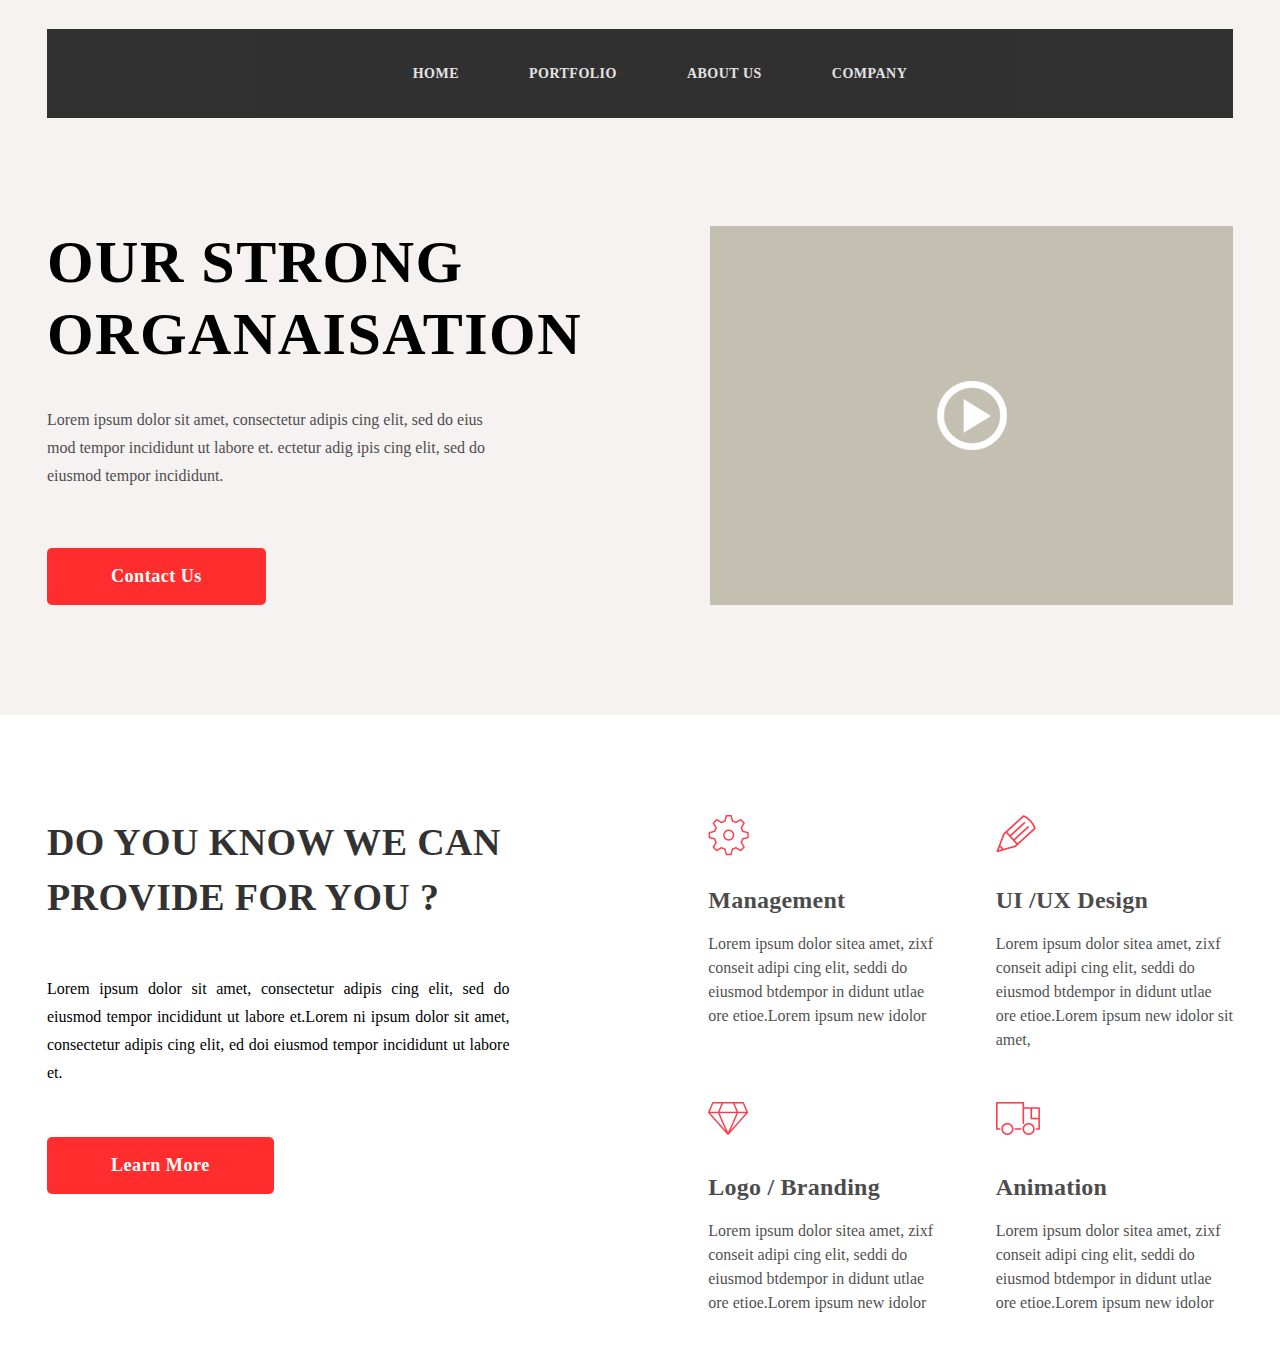
<file: lohmataya_babyshka/index.html>
<!DOCTYPE html>
<html lang="en">

<head>
    <meta charset="UTF-8">
    <meta name="viewport" content="width=device-width, initial-scale=1.0">
    <link rel="stylesheet" href="../lohmataya_babyshka/css/styles.css">
    <link rel="stylesheet" href="../lohmataya_babyshka/css/normalize.css">
    <title>Document</title>
</head>

<body>
    <div class="organisation">
        <div class="organisation__body">
            <div class="organisation__header">
                <nav class="organisation__menu">
                    <ul class="organisation__list">
                        <li><a href="" class="organisation__link">home</a></li>
                        <li><a href="" class="organisation__link">portfolio</a></li>
                        <li><a href="" class="organisation__link">about us</a></li>
                        <li><a href="" class="organisation__link">company</a></li>
                    </ul>
                </nav>
            </div>
            <div class="organisation__row">
                <div class="organisation__column">
                    <div class="organisation-item">
                        <div class="organisation-item__title">our strong
                            <br>
                            organaisation
                        </div>
                        <div class="organisation-item__subtitle">Lorem ipsum dolor sit amet, consectetur adipis cing
                            elit, sed do eius <br> mod tempor incididunt ut labore et. ectetur adig ipis cing elit, sed
                            do <br>
                            eiusmod tempor incididunt.
                        </div>
                        <div class="item__btn">Contact Us</div>
                    </div>
                </div>
                <div class="organisation__column-1">
                    <div class="organisation-item">
                        <div class="organisation-item__icon"><img src="../lohmataya_babyshka/img/01.png" alt="">
                        </div>
                    </div>
                </div>
            </div>
        </div>
    </div>
    <div class="provide">
        <div class="provide__body">
            <div class="provide__columns">
                <div class="provide__title">do you know we can
                    provide for you ?
                </div>
                <div class="provide__subtitle">
                    Lorem ipsum dolor sit amet, consectetur adipis cing elit, sed do eiusmod tempor incididunt ut labore
                    et.Lorem ni ipsum dolor sit amet, consectetur adipis cing elit, ed doi eiusmod tempor incididunt ut
                    labore et.
                </div>
                <div class="provide__btn">Learn More</div>
            </div>
            <div class="provide__columns-1">
                <div class="provide__columns-row">
                    <div class="provide__icon"><img src="../lohmataya_babyshka/img/02.png" alt=""></div>
                    <div class="provide__text">Management</div>
                    <div class="provide__text2">Lorem ipsum dolor sitea amet, zixf conseit adipi cing elit, seddi do
                        eiusmod btdempor in didunt utlae ore etioe.Lorem ipsum new idolor
                    </div>
                </div>
                <div class="provide__columns-row">
                    <div class="provide__icon"><img src="../lohmataya_babyshka/img/03.png" alt=""></div>
                    <div class="provide__text">UI /UX Design</div>
                    <div class="provide__text2">Lorem ipsum dolor sitea amet, zixf conseit adipi cing elit, seddi do
                        eiusmod btdempor in didunt utlae ore etioe.Lorem ipsum new idolor sit amet,
                    </div>
                </div>
                <div class="provide__columns-row">
                    <div class="provide__icon"><img src="../lohmataya_babyshka/img/04.png" alt=""></div>
                    <div class="provide__text">Logo / Branding</div>
                    <div class="provide__text2">Lorem ipsum dolor sitea amet, zixf conseit adipi cing elit, seddi do
                        eiusmod btdempor in didunt utlae ore etioe.Lorem ipsum new idolor
                    </div>
                </div>
                <div class="provide__columns-row">
                    <div class="provide__icon"><img src="../lohmataya_babyshka/img/05.png" alt=""></div>
                    <div class="provide__text">Animation</div>
                    <div class="provide__text2">Lorem ipsum dolor sitea amet, zixf conseit adipi cing elit, seddi do
                        eiusmod btdempor in didunt utlae ore etioe.Lorem ipsum new idolor
                    </div>
                </div>
            </div>
        </div>
    </div>



</body>

</html>
</file>
<file: lohmataya_babyshka/css/styles.css>
@import url("https://fonts.googleapis.com/css2?family=Open+Sans:wght@700&display=swap");
body {
    padding: 0px;
    margin: 0px;
    box-sizing: border-box;
}
.organisation {
    display: flex;
    align-items: center;
    max-height: 100%;
    justify-content: center;
    background-color: #f6f2f2;
}
.organisation__body {
    max-width: 1249px;
}
.organisation__header {
    background-color: #000000;
    opacity: 0.8;
    margin-top: 29px;
    margin-bottom: 108px;
    height: 89px;
    display: flex;
    justify-content: center;
    align-items: center;
}

.organisation__menu {
    position: relative;
}
.organisation__list {
    display: flex;
    justify-content: center;
    align-items: center;
}
.organisation__link {
    font-family: OpenSans;
    font-size: 14px;
    line-height: 24px;
    font-weight: 700;
    text-transform: uppercase;
    letter-spacing: 0.035em;
    color: #e0e0e0;
    text-decoration: none;
}
li {
    margin: 0px 35px;
    text-decoration: none;
}
li:hover {
    padding: 32.58px;
    transition: 0.8s;
    background-color: #ff3f40;
}
li:not(:hover) {
    transition: 0.8s;
}

.organisation__row {
    display: flex;
    justify-content: space-between;
    padding-bottom: 110px;
}
.organisation__column {
    flex: 0 1 50%;
    padding-right: 100px;
}
.organisation__column-1 {
    width: 551px;
    height: auto;
    background-color: #c4c0b1;
    align-items: center;
    display: flex;
    justify-content: center;
}
.organisation-item {
}

.organisation-item__title {
    font-family: OpenSans;
    font-size: 60px;
    line-height: 72px;
    font-weight: 800;
    text-transform: uppercase;
    letter-spacing: 0.025em;
    color: #000000;
    padding-bottom: 36px;
}
.organisation-item__subtitle {
    opacity: 0.7;
    font-family: OpenSans;
    font-size: 16px;
    line-height: 28px;
    font-weight: 400;
    color: #000000;
    padding-bottom: 58px;
}
.item__btn {
    display: inline-block;
    border: 1px solid transparent;
    padding: 0px 63px;
    background-color: #ff2d2d;
    border-radius: 5px;
    font-family: OpenSans;
    font-size: 18.2px;
    line-height: 55px;
    font-weight: 700;
    letter-spacing: 0.025em;
    color: #ffffff;
    text-align: center;
    cursor: pointer;
    transition: 0.5s;
}
.item__btn:hover {
    background-color: #f6f2f2;
    color: #ff2d2d;
    border: 1px solid #ff2d2d;
}
.organisation-item__icon {
    display: flex;
    justify-content: center;
    cursor: pointer;
    width: 70px;
    height: 69px;
}

.provide {
    display: flex;
    align-items: center;
    max-height: 100%;
    justify-content: center;
}
.provide__body {
    max-width: 1186px;
    display: flex;
    justify-content: space-between;
    padding-top: 100px;
    position: relative;
}

.provide__columns {
    flex: 0 0 39%;
    padding-right: 130px;
    text-align: left;
}
.provide__columns-1 {
    display: flex;
    flex-wrap: wrap;
    justify-content: flex-end;
}
.provide__title {
    opacity: 0.8;
    font-family: OpenSans;
    font-size: 38px;
    line-height: 55px;
    font-weight: 700;
    text-transform: uppercase;
    letter-spacing: 0.01em;
    color: #000000;
    padding-bottom: 50px;
}
.provide__subtitle {
    font-family: OpenSans;
    font-size: 16px;
    line-height: 28px;
    font-weight: 400;
    color: #000000;
    padding-bottom: 50px;
    text-align: justify;
}
.provide__columns-row {
    flex-basis: 40%;
    flex-wrap: wrap;
    padding-right: 50px;
    padding-bottom: 50px;
    
}
.provide__columns-row:nth-child(even){
     padding-right: 0px;
}
.provide__btn {
    display: inline-block;
    border: 1px solid transparent;
    padding: 0px 63px;
    background-color: #ff2d2d;
    border-radius: 5px;
    font-family: OpenSans;
    font-size: 18.2px;
    line-height: 55px;
    font-weight: 700;
    letter-spacing: 0.025em;
    color: #ffffff;
    text-align: center;
    cursor: pointer;
    transition: 0.5s;

}
.provide__btn:hover {
    background-color: #f6f2f2;
    color: #ff2d2d;
    border: 1px solid #ff2d2d;
}
.provide__icon {
    width: 41px;
    height: 41px;
    padding-bottom: 30px;
}
.provide__text {
    padding-bottom: 17px;
    opacity: 0.7;
    font-family: OpenSans;
    font-size: 24px;
    line-height: 1.2;
    font-weight: 600;
    letter-spacing: 0.01em;
    color: #000000;
}
.provide__text2 {
    opacity: 0.7;
    font-family: OpenSans;
    font-size: 16px;
    line-height: 24px;
    font-weight: 400;
    color: #000000;
}
</file>
